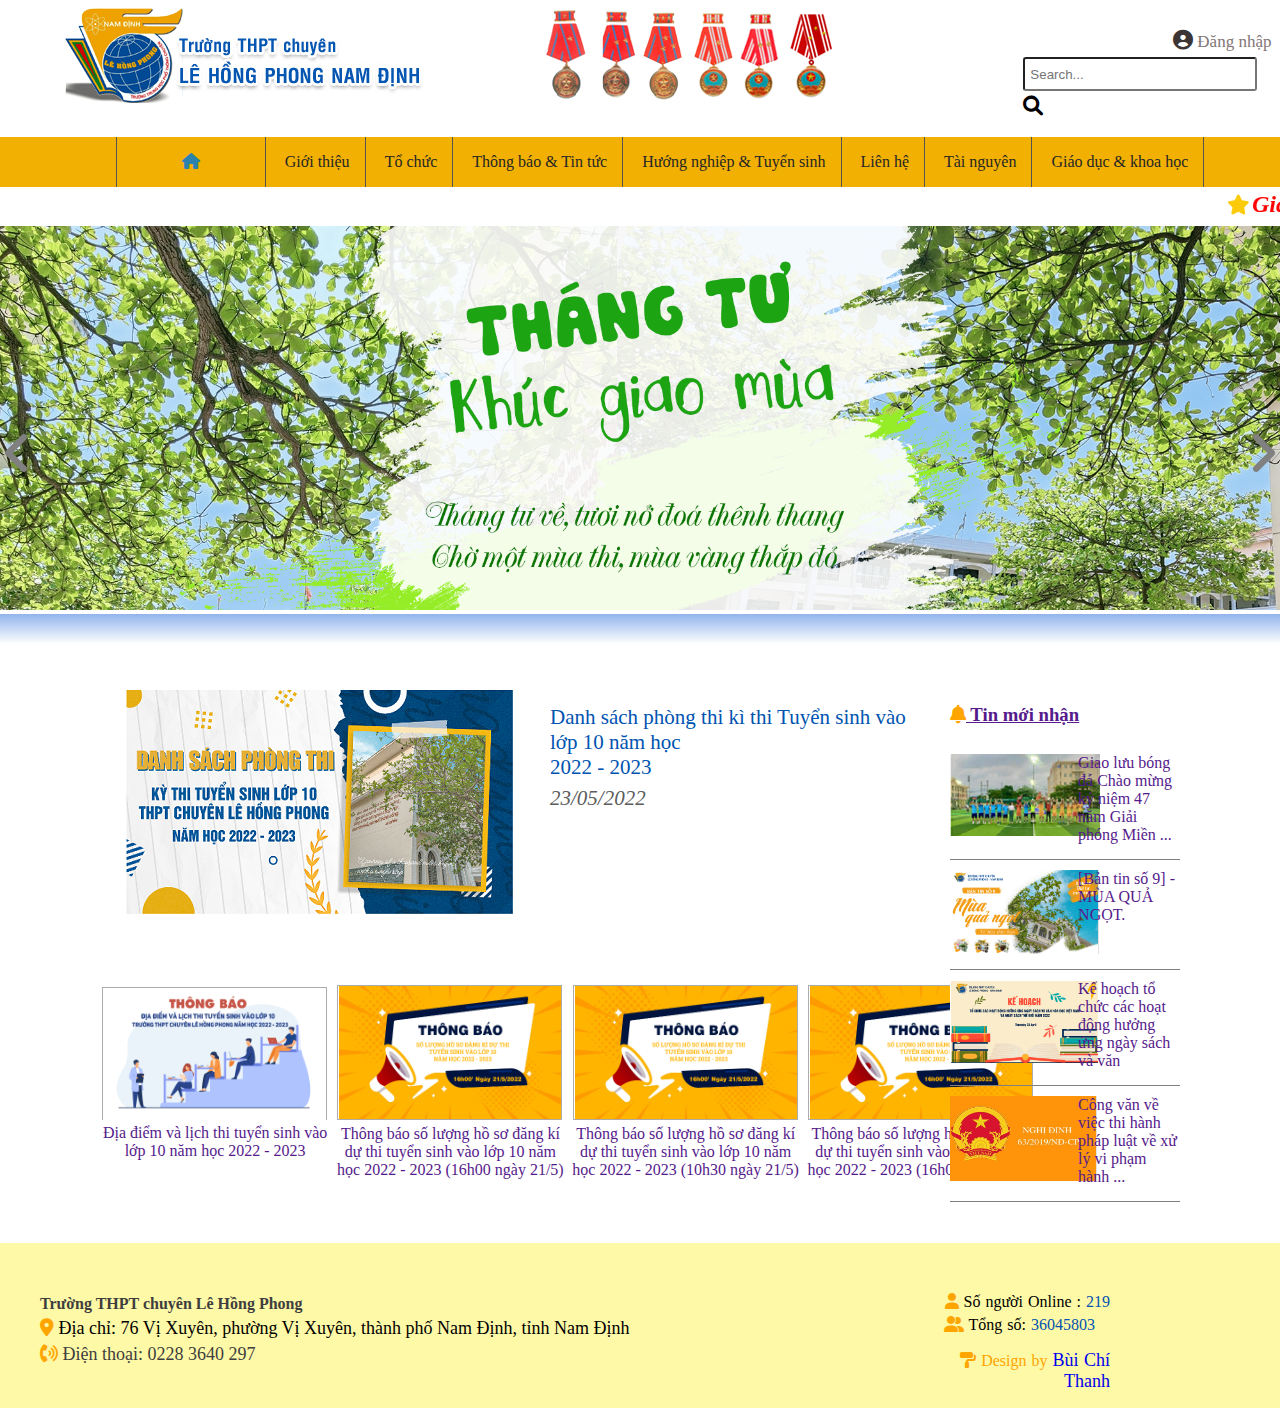
<file: index.html>
<!DOCTYPE html>
<html lang="en">

<head>
    <link rel="icon" href="/img/logooooo.png">
    <meta charset="UTF-8">
    <meta http-equiv="X-UA-Compatible" content="IE=edge">
    <meta name="viewport" content="width=device-width, initial-scale=1.0">
    <title>Website chính thức trường trung học phổ thông Chuyên Lê Hồng Phong </title>
    <link rel="stylesheet" href="style.css">
    <link rel="stylesheet" href="./fontawesome-free-6.1.1-web/fontawesome-free-6.1.1-web/css/all.min.css">
</head>

<body>
    <!-- <audio autoplay>
        <source src="mp4/y2mate.com - Ngọt vc Đen  Cho Tôi Lang Thang_144p.3gp">
    </audio> -->
    <div class="container">
        <header>
            <div class="logo">
                <a href="index.html"> <img src="img/perfomance.jpg" alt="logo-truong"></a>
            </div>
            <div class="award">
                <img src="img/2019_11_16_10_00_16_huan-chuong.png" alt="Huan chuong">
            </div>
            <div class="sign-search">
                <div class="sign">
                    <i class="fa-solid fa-circle-user" id="icon-sign"></i>
                    <a href="login.html" id="text-sgin">Đăng nhập</a>
                </div>
                <div class="search">
                    <input type="text" placeholder="Search..." id="search">
                    <i id="icon-search" class="fa-solid fa-magnifying-glass"></i>
                </div>
            </div>
        </header>

        <nav class="menu">
            <ul>

                <li class="li-home">
                    <a href="index.html">
                        <i id="icon-home" class="  fa-solid fa-house"></i>

                    </a>
                </li>
                <li>
                    <a href="">Giới thiệu</a>
                    <ul class="about">
                        <li>
                            <a href=""> <i id="about1" class="fa-solid fa-circle-play"></i>Truyền thống </a>
                        </li>
                        <li>
                            <a href=""> <i id="about2" class="fa-solid fa-circle-play"></i>Thành tích</a>
                        </li>
                        <li>
                            <a href=""> <i id="about3" class="fa-solid fa-circle-play"></i>Phần thưởng</a>
                        </li>
                    </ul>
                </li>
                <li><a href="#">Tổ chức</a>
                    <ul class="group">
                        <li><a href=""> <i id="about1" class="fa-solid fa-circle-play"></i>Đảng bộ</a>
                        </li>
                        <li><a href=""><i id="about1" class="fa-solid fa-circle-play"></i>Ban giám hiệu</a></li>
                        <li><a href=""><i id="about1" class="fa-solid fa-circle-play"></i>BCH công đoàn</a></li>
                        <li><a href=""><i id="about1" class="fa-solid fa-circle-play"></i>Đoàn TNCS HCM</a></li>
                        <li><a href=""><i id="about1" class="fa-solid fa-circle-play"></i>Hội đồng trường</a></li>

                        <li><a href=""><i id="about1" class="fa-solid fa-circle-play"></i>Tổ chuyên môn</a></li>
                    </ul>
                </li>
                <li><a href="#">Thông báo & Tin tức</a>
                    <ul class="newss">
                        <li><a href=""><i id="about1" class="fa-solid fa-circle-play"></i>Thông tin điều hành</a></li>
                        <li><a href=""><i id="about1" class="fa-solid fa-circle-play"></i>Tin tức nhà trường</a></li>
                        <li><a href=""><i id="about1" class="fa-solid fa-circle-play"></i>Hoạt động học sinh</a></li>
                        <li><a href=""><i id="about1" class="fa-solid fa-circle-play"></i>Hoạt động cha mẹ HS</a></li>
                        <li><a href=""><i id="about1" class="fa-solid fa-circle-play"></i>03 Công khai</a></li>
                        <li><a href=""><i id="about1" class="fa-solid fa-circle-play"></i>Dịch vụ công</a></li>

                    </ul>
                </li>
                <li><a href="#">Hướng nghiệp & Tuyển sinh</a>
                    <ul class="vocational-guidance  ">
                        <li><a href=""><i id="about1" class="fa-solid fa-circle-play"></i>Thông tin tuyển sinh</a></li>
                        <li><a href=""><i id="about1" class="fa-solid fa-circle-play"></i>Giáo dục hướng nghiệp</a></li>
                        <li><a href=""><i id="about1" class="fa-solid fa-circle-play"></i>Thông tin du học</a></li>
                        <li><a href=""><i id="about1" class="fa-solid fa-circle-play"></i>Tuyển sinh vào 10</a></li>


                    </ul>
                </li>
                <li><a href="contact.html">Liên hệ</a>
                    <!-- <ul class="contact">
                        <li><a href=""><i id="about1" class="fa-solid fa-circle-play"></i>Email</a></li> 
                        <li><a href=""><i id="about1" class="fa-solid fa-circle-play"></i>Số điện thoại</a></li>
                        <li><a href="contact.html"><i id="about1" class="fa-solid fa-circle-play"></i>Map</a></li>

                    </ul> -->
                </li>
                <li><a href="#">Tài nguyên </a>
                    <ul class="resources">
                        <li><a href=""><i id="about1" class="fa-solid fa-circle-play"></i>Tư liệu dạy và học</a></li>
                        <li><a href=""><i id="about1" class="fa-solid fa-circle-play"></i>Thư viện video</a></li>
                    </ul>
                </li>
                <li><a href="#">Giáo dục & khoa học</a>
                    <ul class="education">
                        <li><a href=""><i id="about1" class="fa-solid fa-circle-play"></i>Chương trình GDPT 2018</a>
                        </li>
                        <li><a href=""><i id="about1" class="fa-solid fa-circle-play"></i>Văn hóa xã hội</a></li>
                    </ul>
                </li>

            </ul>
        </nav>
        <div class="slogun">
            <marquee>
                <h2><i id="star" class="fa-solid fa-star"></i>Giá trị cốt lõi: trí tuệ, nhân văn, trách nhiệm, tự tôn,
                    sáng tạo</h2>
            </marquee>
        </div>


        <div class="banner">
            <img id="banner" src="/img/banner0.jpg" alt="">
            <!-- <button  onclick="next()">next</button> -->
            <p id="next" onclick="Next()"><i class="fa-solid fa-angle-right"></i></p>
            <p id="previous" onclick="Previous()"><i class="fa-solid fa-angle-left"></i></p>


        </div>
        <div class="backgourd">

        </div>




        <div class="big-infomation">
            <div class="articel">
                <div class="articel-child">
                    <img src="/img/thivao10.png" alt="Danh sách thi">
                    <div class="link">
                        <a href="#">Danh sách phòng thi kì thi Tuyển sinh vào lớp 10 năm học<br> 2022 - 2023</a>
                        <p>23/05/2022</p>
                    </div>
                </div>

                <div class="articel-annouce">
                    <div class="annouce-1">
                        <img src="img/annouceee1.png" alt="Địa điểm và lịch thi">
                        <a href="">Địa điểm và lịch thi tuyển sinh vào lớp 10 năm học 2022 - 2023</a>
                    </div>
                    <div class="annouce-1">
                        <img src="img/loaloaloa.png" alt="Hồ sơ đăng ký">
                        <a href="">Thông báo số lượng hồ sơ đăng kí dự thi tuyển sinh vào lớp 10 năm học 2022 - 2023
                            (16h00 ngày 21/5)</a>
                    </div>
                    <div class="annouce-1">
                        <img src="img/loaloaloa.png" alt="Hồ sơ đăng ký">
                        <a href="">Thông báo số lượng hồ sơ đăng kí dự thi tuyển sinh vào lớp 10 năm học 2022 - 2023
                            (10h30 ngày 21/5)</a>
                    </div>
                    <div class="annouce-1">
                        <img src="img/loaloaloa.png" alt="Hồ sơ đăng ký">
                        <a href="">Thông báo số lượng hồ sơ đăng kí dự thi tuyển sinh vào lớp 10 năm học 2022 - 2023
                            (16h00 ngày 21/5)</a>
                    </div>
                </div>
            </div>



            <div class="aside">
                <h3>
                    <a href=""> <i id="bell" class="fa-solid fa-bell"></i> Tin mới nhận</a>

                </h3>
                <div class="new">
                    <img src="/img/da banh.png" alt="Giao lưu bóng đá">
                    <a href="">Giao lưu bóng đá Chào mừng kỷ niệm 47 năm Giải phóng Miền ...</a>
                </div>
                <div class="new">
                    <img src="/img/muaquangot.png" alt="New">
                    <a href="">[Bản tin số 9] - MÙA QUẢ NGỌT.</a>
                </div>
                <div class="new">
                    <img src="/img/plan.png" alt="Kế hoạch">
                    <a href="">Kế hoạch tổ chức các hoạt động hưởng ứng ngày sách và văn </a>
                </div>
                <div class="new">
                    <img src="/img/congvan.png" alt="New">
                    <a href="">Công văn về việc thi hành pháp luật về xử lý vi phạm hành ...</a>
                </div>
                <!-- <div class="new">
                    <img src="/img/congvan434.png" alt="">
                    <a href="">Công văn 435 về việc rà soát, đăng ký nhu cầu dự thi nâng ...</a>
                </div>
                <div class="new">
                    <img src="/img/foolball.png" alt="">
                    <a href="">Giao lưu bóng đá Chào mừng kỷ niệm 47 năm Giải phóng Miền ...</a>
                </div> -->
            </div>

        </div>

        <footer>
            <div class="footer-left">
                <h4>Trường THPT chuyên Lê Hồng Phong</h4>
                <div class=".adress-footer">
                    <i id="address" class="fa-solid fa-location-dot"></i>
                    Địa chỉ: 76 Vị Xuyên, phường Vị Xuyên, thành phố Nam Định, tỉnh Nam Định
                </div>
                <div class="phone_number-footer">
                    <i id="phone" class=" fa-solid fa-phone-volume"></i>
                    Điện thoại: 0228 3640 297
                </div>
            </div>

            <div class="footer-right">
                <div class="active_person">
                    <i id="user" class="fa-solid fa-user"></i>
                    Số người Online : <span>219</span>
                </div>
                <div class="sum_person">
                    <i id="users" class="fa-solid fa-user-group"></i>
                    Tổng số: <span>36045803</span>
                </div>
                <div class="creat">
                    <p> <i class="fa-solid fa-paint-roller"></i> Design by <a id="author" target="_blank"
                            href="https://www.facebook.com/homnaytoibuonf/">Bùi Chí Thanh</a></p>

                </div>
            </div>
        </footer>







    </div>
    <!--END CONTAINER-->

    <!-- <script async defer crossorigin="anonymous" src="https://connect.facebook.net/vi_VN/sdk.js#xfbml=1&version=v14.0&appId=1188820395211191&autoLogAppEvents=1" nonce="S2K4YAFk"></script>
    <div class="fb-like" data-href="https://asm-thiet-ke-web.vercel.app/" data-width="" data-layout="button" data-action="like" data-size="small" data-share="true"></div> -->

    <script src="https://uhchat.net/code.php?f=1d9580"></script>
    <script>
        img = [];
        for (let i = 0; i < 6; i++) {
            img[i] = new Image();
            img[i].src = '/img/banner'+i+'.jpg'

        }
        var index = 0
        function auto() {
            index++;
            if (index == img.length)
                index = 0;
            var anh = document.getElementById('banner')
            anh.src = img[index].src;
            t = setTimeout('auto()', 3000)

        } function stop() {
            clearTimeout(t)
        } 
        function Previous() {
            index--;
            if (index < 0)  
                index = img.length
            var anh = document.getElementById('banner')
            anh.src = img[index].src 

        }
        function Next() {
            index++;
            if (index >= img.length)
                index = 0
            var anh = document.getElementById('banner')
            anh.src = img[index].src

        }
        window.onload(auto())
         //
         //



    </script>
</body>

</html>
</file>
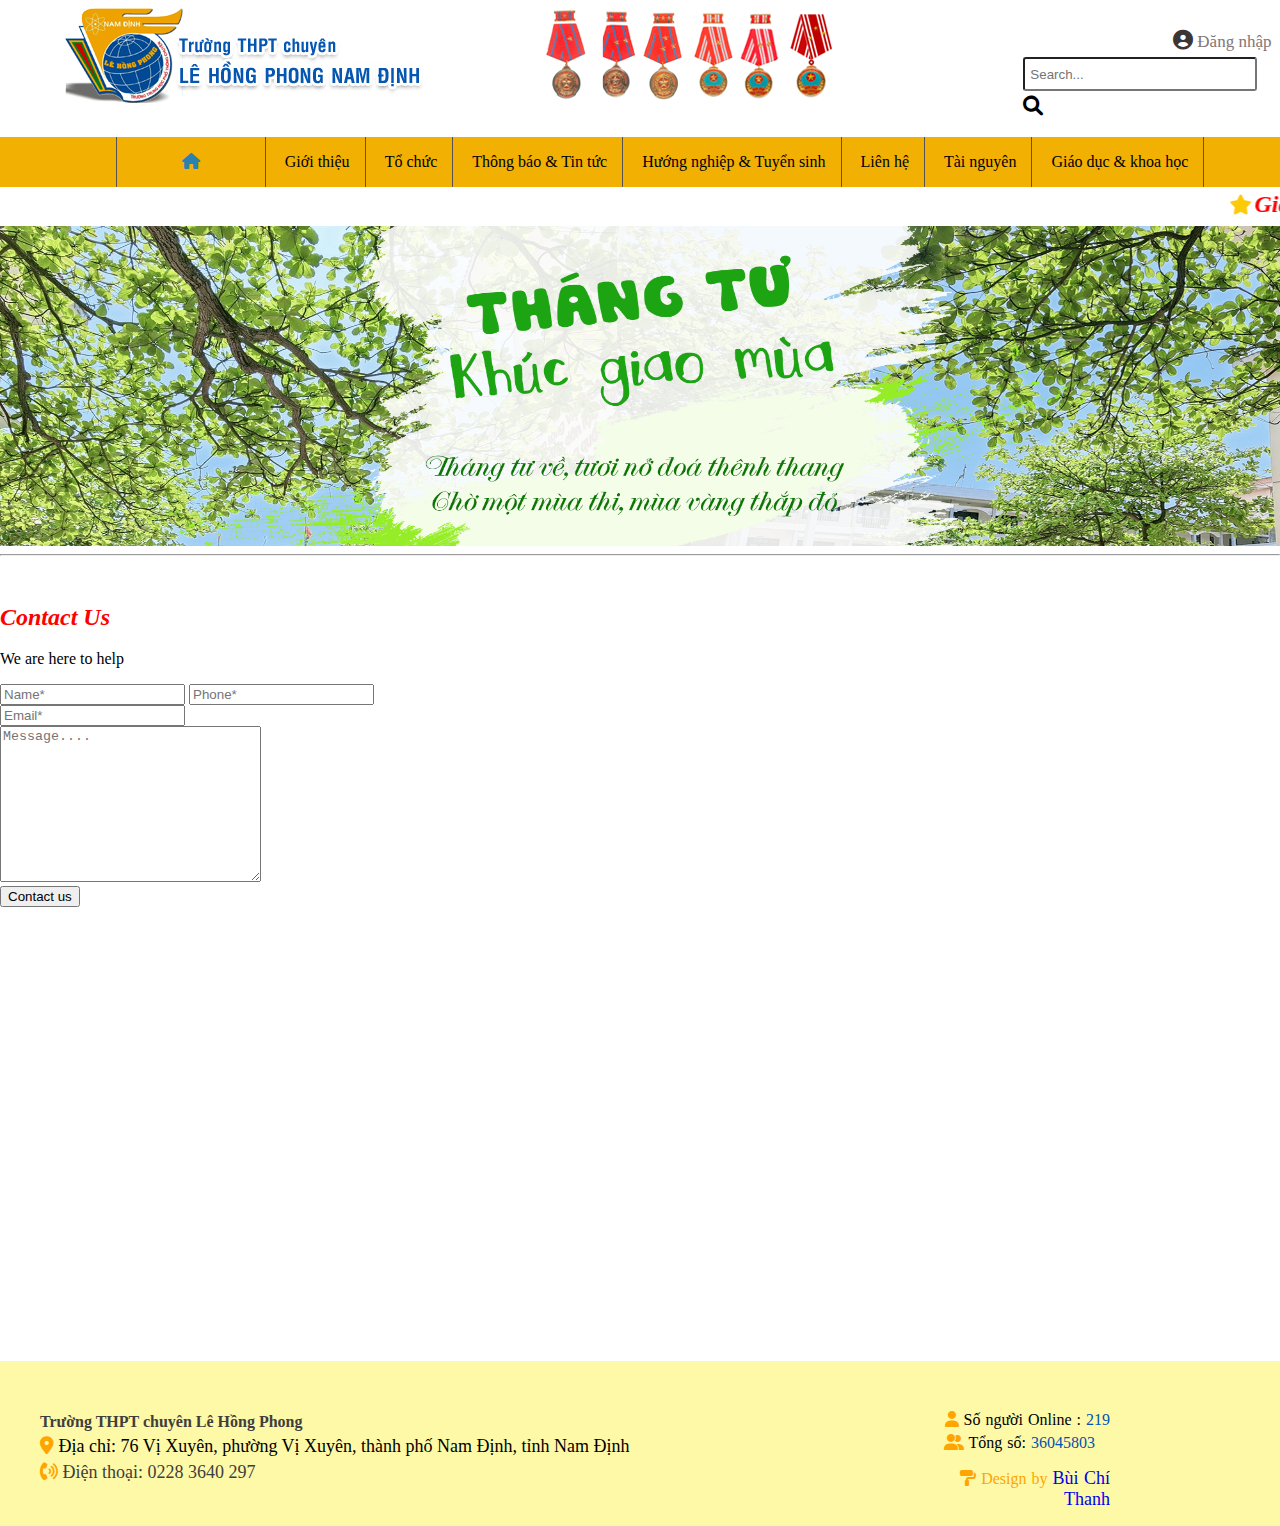
<file: contact.html>
<!DOCTYPE html>
<html lang="en">

<head>
    <link rel="icon" type="image/x-icon" href="/img/logooooo.png">
    <meta charset="UTF-8">
    <meta http-equiv="X-UA-Compatible" content="IE=edge">
    <meta name="viewport" content="width=device-width, initial-scale=1.0">
    <title>Website chính thức trường trung học phổ thông Chuyên Lê Hồng Phong </title>
    <link rel="stylesheet" href="map.css">
    <link rel="stylesheet" href="./fontawesome-free-6.1.1-web/fontawesome-free-6.1.1-web/css/all.min.css">
</head>

<body>
    
    <div class="container">
        <header>
            <div class="logo">
                <a href="index.html"> <img src="img/perfomance.jpg" alt="logo-truong"></a>
            </div>
            <div class="award">
                <img src="img/2019_11_16_10_00_16_huan-chuong.png" alt="Huan chuong">
            </div>
            <div class="sign-search">
                <div class="sign">
                    <i class="fa-solid fa-circle-user" id="icon-sign"></i>
                    <a href="login.html" id="text-sgin">Đăng nhập</a>
                </div>
                <div class="search">
                    <input type="text" placeholder="Search..." id="search">
                    <i id="icon-search" class="fa-solid fa-magnifying-glass"></i>
                </div>
            </div>
        </header>

        <nav class="menu">
            <ul>
                <li class="li-home">
                    <a href="index.html"><i id="icon-home" class="fa-solid fa-house"></i></a>
                </li>
                <li>
                    <a href="">Giới thiệu</a>
                    <ul class="about">
                        <li>
                            <a href=""> <i id="about1" class="fa-solid fa-circle-play"></i>Truyền thống </a>
                        </li>
                        <li>
                            <a href=""> <i id="about2" class="fa-solid fa-circle-play"></i>Thành tích</a>
                        </li>
                        <li>
                            <a href=""> <i id="about3" class="fa-solid fa-circle-play"></i>Phần thưởng</a>
                        </li>
                    </ul>
                </li>
                <li><a href="#">Tổ chức</a>
                    <ul class="group">
                        <li><a href=""> <i id="about1" class="fa-solid fa-circle-play"></i>Đảng bộ</a>
                        </li>
                        <li><a href=""><i id="about1" class="fa-solid fa-circle-play"></i>Ban giám hiệu</a></li>
                        <li><a href=""><i id="about1" class="fa-solid fa-circle-play"></i>BCH công đoàn</a></li>
                        <li><a href=""><i id="about1" class="fa-solid fa-circle-play"></i>Đoàn TNCS HCM</a></li>
                        <li><a href=""><i id="about1" class="fa-solid fa-circle-play"></i>Hội đồng trường</a></li>

                        <li><a href=""><i id="about1" class="fa-solid fa-circle-play"></i>Tổ chuyên môn</a></li>
                    </ul>
                </li>
                <li><a href="#">Thông báo & Tin tức</a>
                    <ul class="newss">
                        <li><a href=""><i id="about1" class="fa-solid fa-circle-play"></i>Thông tin điều hành</a></li>
                        <li><a href=""><i id="about1" class="fa-solid fa-circle-play"></i>Tin tức nhà trường</a></li>
                        <li><a href=""><i id="about1" class="fa-solid fa-circle-play"></i>Hoạt động học sinh</a></li>
                        <li><a href=""><i id="about1" class="fa-solid fa-circle-play"></i>Hoạt động cha mẹ HS</a></li>
                        <li><a href=""><i id="about1" class="fa-solid fa-circle-play"></i>03 Công khai</a></li>
                        <li><a href=""><i id="about1" class="fa-solid fa-circle-play"></i>Dịch vụ công</a></li>

                    </ul>
                </li>
                <li><a href="#">Hướng nghiệp & Tuyển sinh</a>
                    <ul class="vocational-guidance  ">
                        <li><a href=""><i id="about1" class="fa-solid fa-circle-play"></i>Thông tin tuyển sinh</a></li>
                        <li><a href=""><i id="about1" class="fa-solid fa-circle-play"></i>Giáo dục hướng nghiệp</a></li>
                        <li><a href=""><i id="about1" class="fa-solid fa-circle-play"></i>Thông tin du học</a></li>
                        <li><a href=""><i id="about1" class="fa-solid fa-circle-play"></i>Tuyển sinh vào 10</a></li>


                    </ul>
                </li>
                <li><a href="#">Liên hệ</a>
                    <!-- <ul class="contact">
                        <li><a href=""><i id="about1" class="fa-solid fa-circle-play"></i>Email</a></li>
                        <li><a href=""><i id="about1" class="fa-solid fa-circle-play"></i>Số điện thoại</a></li>
                        <li><a href=""><i id="about1" class="fa-solid fa-circle-play"></i>Map</a></li>

                    </ul> -->
                </li>
                <li><a href="#">Tài nguyên </a>
                    <ul class="resources">
                        <li><a href=""><i id="about1" class="fa-solid fa-circle-play"></i>Tư liệu dạy và học</a></li>
                        <li><a href=""><i id="about1" class="fa-solid fa-circle-play"></i>Thư viện video</a></li>
                    </ul>
                </li>
                <li><a href="#">Giáo dục & khoa học</a>
                    <ul class="education">
                        <li><a href=""><i id="about1" class="fa-solid fa-circle-play"></i>Chương trình GDPT 2018</a>
                        </li>
                        <li><a href=""><i id="about1" class="fa-solid fa-circle-play"></i>Văn hóa xã hội</a></li>
                    </ul>
                </li>

            </ul>
        </nav>
        <div class="slogun">
            <marquee>
                <h2><i id="star" class="fa-solid fa-star"></i>Giá trị cốt lõi: trí tuệ, nhân văn, trách nhiệm, tự tôn,
                    sáng tạo
                </h2>
                <h2>
                    SỨ MỆNH: Phát hiện, bồi dưỡng học sinh giỏi, góp phần đào tạo hiền tài
                </h2>

            </marquee>
        </div>


        <div class="banner">

        </div>

        <hr>

    </div>
    <div class="contact">

        <div class="contacus">
            <h2 class="ct">Contact Us</h2>
            <P>We are here to help</P>
            <form>
                <div class="name_phone">

                    <input placeholder="Name*" required type="text">


                    <input placeholder="Phone*" required type="text">
                </div>


                <input placeholder="Email*" class="Email" required type="email">
                <br>


                <textarea placeholder="Message...." name="" id="" cols="30" rows="10"></textarea>
                <div class="button">

                    <button type="submit">Contact us</button>
                </div>

            </form>
            <script src="https://www.google.com/recaptcha/api.js?onload=onloadCallback&render=explicit"
    async defer>
</script>
        </div>
        <div class="map">
            <iframe src="https://www.google.com/maps/embed?pb=!1m18!1m12!1m3!1d3738.7280055275874!2d106.18344383139261!3d20.4352712790428!2m3!1f0!2f0!3f0!3m2!1i1024!2i768!4f13.1!3m3!1m2!1s0x3135e7391bf25163%3A0x4c65ff0561a8b328!2zVHLGsOG7nW5nIFRIUFQgY2h1ecOqbiBMw6ogSOG7k25nIFBob25n!5e0!3m2!1svi!2s!4v1655024997668!5m2!1svi!2s"  width="700" height="450" style="border:0;" allowfullscreen="" loading="lazy" referrerpolicy="no-referrer-when-downgrade"></iframe>
        </div>
    </div>

    <footer>
        <div class="footer-left">
            <h4>Trường THPT chuyên Lê Hồng Phong</h4>
            <div class=".adress-footer">
                <i id="address" class="fa-solid fa-location-dot"></i>
                Địa chỉ: 76 Vị Xuyên, phường Vị Xuyên, thành phố Nam Định, tỉnh Nam Định
            </div>
            <div class="phone_number-footer">
                <i id="phone" class=" fa-solid fa-phone-volume"></i>
                Điện thoại: 0228 3640 297
            </div>
        </div>

        <div class="footer-right">
            <div class="active_person">
                <i id="user" class="fa-solid fa-user"></i>
                Số người Online : <span>219</span>
            </div>
            <div class="sum_person">
                <i id="users" class="fa-solid fa-user-group"></i>
                Tổng số: <span>36045803</span>
            </div>
            <div class="creat">
                <p> <i class="fa-solid fa-paint-roller"></i> Design by <a id="author" target="_blank"
                        href="https://www.facebook.com/homnaytoibuonf/">Bùi Chí Thanh</a></p>

            </div>
        </div>
    </footer>







    </div>
    


    <!--END CONTAINER-->

    <!-- <script async defer crossorigin="anonymous" src="https://connect.facebook.net/vi_VN/sdk.js#xfbml=1&version=v14.0&appId=1188820395211191&autoLogAppEvents=1" nonce="S2K4YAFk"></script>
    <div class="fb-like" data-href="https://asm-thiet-ke-web.vercel.app/" data-width="" data-layout="button" data-action="like" data-size="small" data-share="true"></div> -->

    <script src="https://uhchat.net/code.php?f=1d9580"></script>
</body>

</html>
</file>
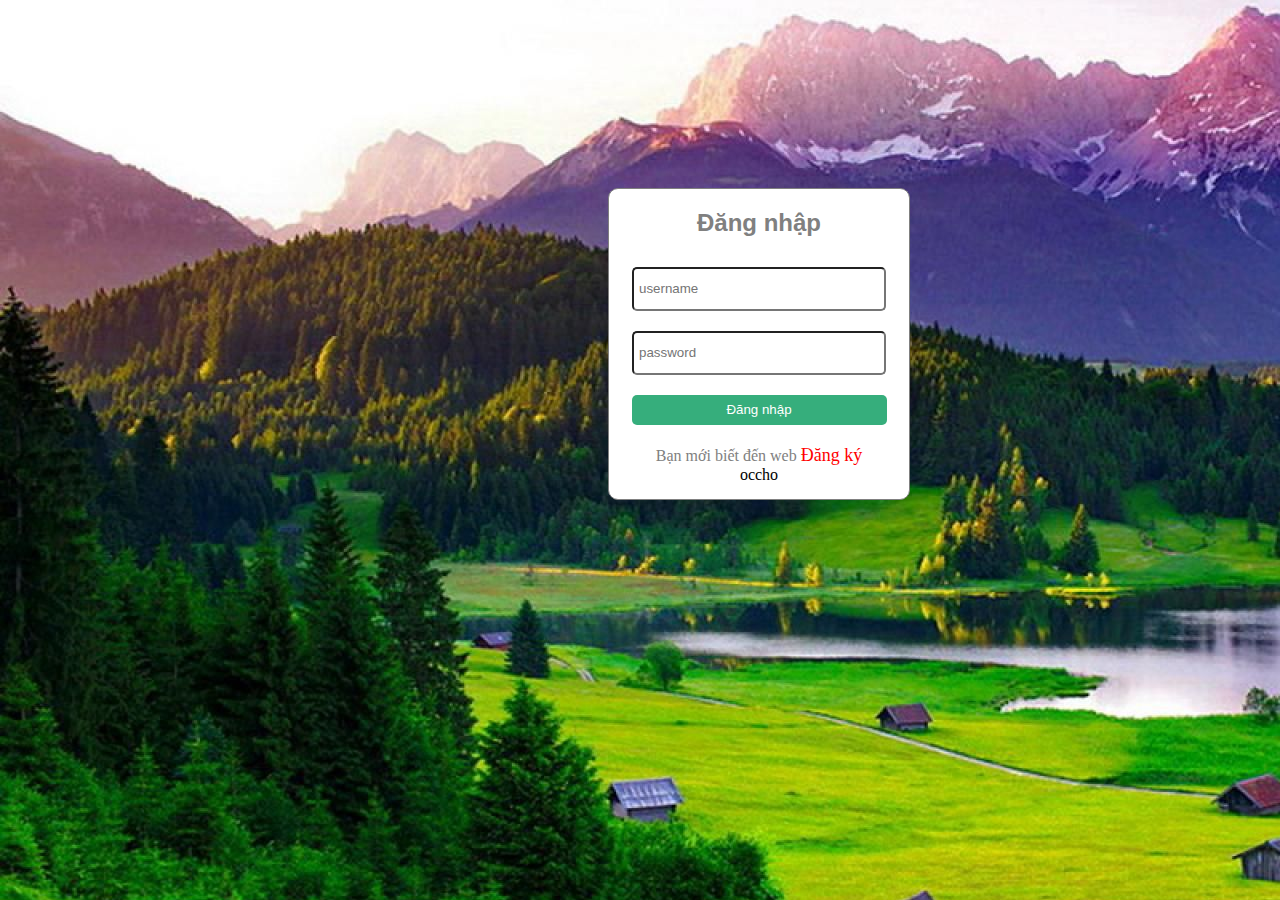
<file: login.html>
<!DOCTYPE html>
<html lang="en">
<head>
    <meta charset="UTF-8">
    <meta http-equiv="X-UA-Compatible" content="IE=edge">
    <meta name="viewport" content="width=device-width, initial-scale=1.0">
    <title>Login</title>
    <link rel="stylesheet" href="login.css">
</head>
<body>
    
<div class="login">

    <h2>Đăng nhập</h2>
        <input id="log_in" placeholder="username" type="text">
        <input placeholder="password" type="password">    
    <button>
        Đăng nhập
    </button>
    <div class="icon"></div>
    <div class="knew">
        Bạn mới biết đến web  <a href="register.html">  Đăng ký </a>
    </div>

    occho
</div>    
</body>
</html>
</file>
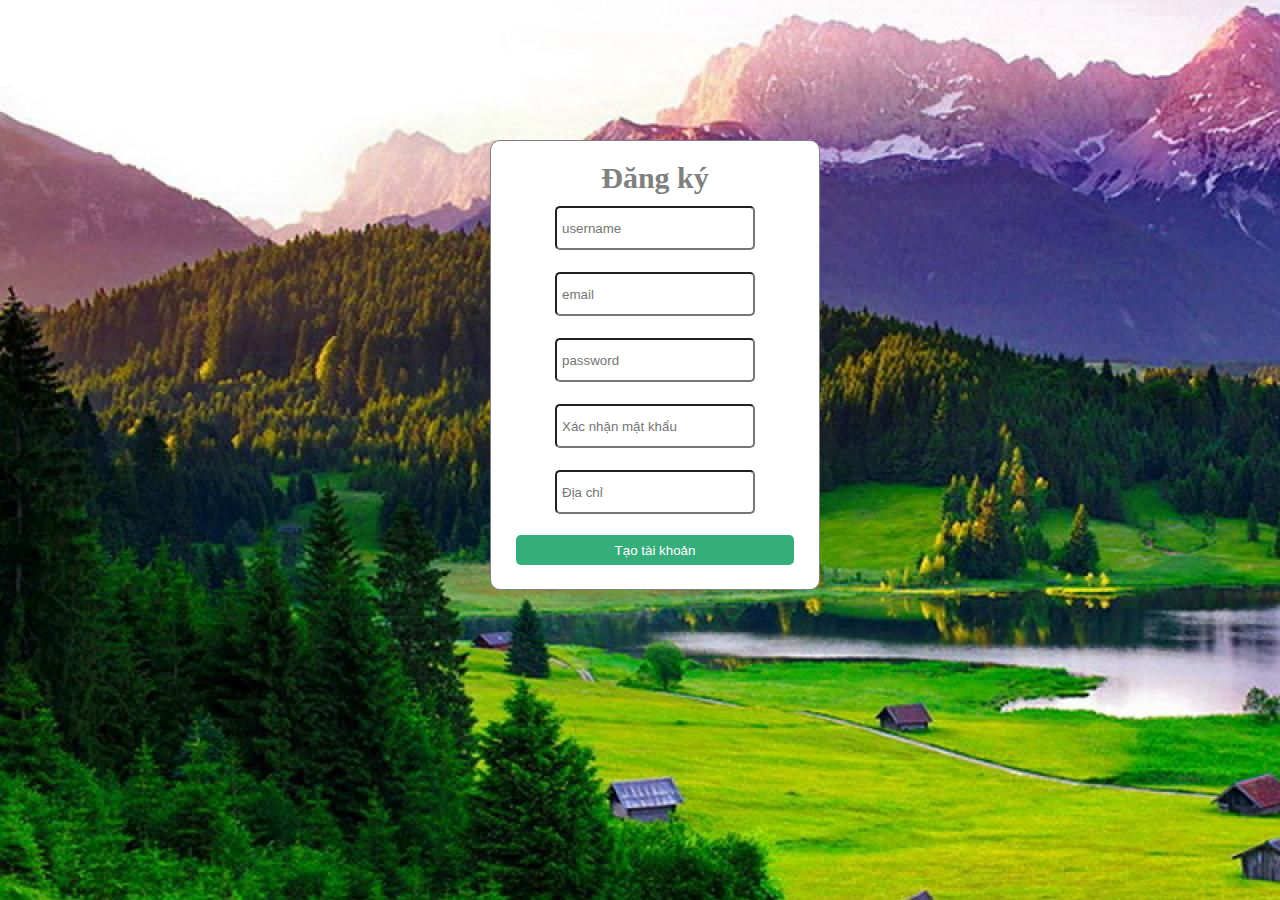
<file: register.html>
<!DOCTYPE html>
<html lang="en">

<head>
    <meta charset="UTF-8">
    <meta http-equiv="X-UA-Compatible" content="IE=edge">
    <meta name="viewport" content="width=device-width, initial-scale=1.0">
    <title>Login</title>
    <link rel="stylesheet" href="register.css">
</head>

<body>

    <div class="login">
        <h2>Đăng ký</h2>
        <div class="box">
            <input placeholder="username" id="log_in" type="text">
        </div>
        <div class="box">
            <input placeholder="email" id="log_in" type="email">
        </div>
        <div class="box">
            <input placeholder="password" type="password">
        </div>
        <div class="box">
            <input placeholder="Xác nhận mật khẩu" type="password">
        </div>
        <div class="box">
            <input placeholder="Địa chỉ" type="text">
        </div>
        <button>
           Tạo tài khoản
        </button>
       
    </div>
</body>

</html>
</file>
<file: style.css>
body {
    padding: 0;
    margin: 0;
}

.container {

    margin: 0 auto;
    height: 1300px;

}

header {
    padding-top: 5px;
    display: grid;
    grid-template-columns: 1fr 1fr 1fr;
}

.logo {

    text-align: right;
}

.award {
    text-align: center;
    margin-left: 100px;
}

.header .logo {
    display: inline-block;
    text-align: center;
}

.sign-search {
    padding-top: 25px;
    padding-left: 170px;
}

.sign {
    padding-left: 150px;
    padding-bottom: 5px;
}

#text-sgin {
    color: #827676;
    text-decoration: none;
    font-size: 17px;
}

#icon-home {
    padding-right: 50px;
    color: #2b82ac;
    /* border-left:1px solid gray ; */
}

#icon-sign {
    color: #3c3535;
    font-size: 20px;
}

#search {
    padding: 5px;
    width: 220px;
    height: 20px;
    border-radius: 3px;
}

#icon-search {
    font-size: 20px;
    line-height: 30px;
}

nav {
    text-align: center;
    line-height: 50px;

    height: 50px;
    background-color: #f2b002;
}

.menu ul li{
    z-index: 1;
}



nav a {

    padding: 0 15px;
   /* font-weight: bold; */
    color: #262626;
    text-decoration: none;
    font-family: 'Times New Roman', Times, serif;
}


#about li a{
  
    width: 30px;
}

nav ul li {

    display: inline-block;
}
.li-home{
    border-left: 0.5px solid rgb(87, 82, 82);
}
    

nav>ul>li {
    border-right: 0.5px solid rgb(87, 82, 82);
}

h2 {
    height: 25px;
    line-height: 25px;
    font-family: 'Times New Roman', Times, serif;

    font-style: italic;
    color: red;
    padding-top: 5px;
    margin-block-start: 0;
    /* margin-block-end: 0; */
}

/* about *******/
.menu ul li {
    position: relative;
}
.menu ul li>.about {
    display: none;
    position: absolute;
}
.menu ul li:hover .about {
    display: block;
    background-color: white;

}


.menu ul li a:hover {
   
    color: #2b82ac;
}
.menu>ul>li>ul {
    padding-inline-start: 0px;
    
}

.about a {

    
    display: block;
    width: 110px;
    border: 1px solid grey;
    /* right: 10px; */
    text-align: left;

   
}
#about1 {
    padding-right: 7px;
    color: orange;
}

#about2 {
    padding-right: 12px;
    color: orange;

}

#about3 {
    padding-right: 7px;
    color: orange;

}
/* about********** */
.menu>ul>li>.group{
    position: absolute;
    display: none;
}
.menu>ul>li:hover>.group{
    display: block;
    background-color: white;
}
.group a{
    display: block;
    width: 150px;
    border: 1px solid grey;
    text-align: left;


} 

.menu>ul>li>.newss{
    position: absolute;
    display: none;
}
.menu>ul>li:hover>.newss{
    background-color: white;
    display: block;
}
.newss a{
    display: block;
    width: 170px;
    border: 1px solid grey;
    text-align: left;
}

.menu>ul>li>.vocational-guidance {
    position: absolute;
    display: none;
}
.menu>ul>li:hover>.vocational-guidance {
    background-color: white;
    display: block;
}
.vocational-guidance  a{
    display: block;
    width: 200px;
    border-bottom: 1px solid grey;
    text-align: left;

}


.menu>ul>li>.resources{
    position: absolute;
    display: none;
}
.menu>ul>li:hover>.resources{
    background-color: white;
    display: block;
}
.resources a{
    display: block;
    width: 150px;
    border: 1px solid grey;
    text-align: left;

}
.menu>ul>li>.education{
    position: absolute;
    display: none;
}
.menu>ul>li:hover>.education{
    background-color: white;
    display: block;
}
.education a{
    display: block;
    width: 220px;
    border: 1px solid grey;
    text-align: left;

}


.li-home {
    padding-left: 50px;
}

marquee {
    height: 35px;
}

#star {
    font-size: 20px;
    padding-right: 2px;
    color: #FBCB0A;
}

.banner{
    position: relative;
}

#banner{
    width: 100%;
    
}
#next{
    cursor: pointer;
    position: absolute;
    right: 5px;
    top: 150px;
    color: gray;
    font-size: 50px;
}#next:hover{
    color: white;
}
#previous{
    cursor: pointer;

    position: absolute;
    left: 5px;
    top: 150px;
    color: gray;
    font-size: 50px;
}
#previous:hover{
    color: white;
}
.backgourd{
    width: 100%;
    height: 30px;
    /* background-color: #0053b1; */
    background-image: linear-gradient(#92B4EC, white);
}


.big-infomation {

    position: relative;
    padding: 41px 100px;
    display: grid;
    grid-column-gap: 40px;
    grid-template-columns: 75% 1fr;
}

.articel {

    position: relative;
    /* height: 1000px; */
}

.articel-child {
    display: grid;
    grid-template-columns: 65% 35%;
    position: relative;
}

.articel-child a {
    position: absolute;

    top: 20px;
    left: 450px;

    font-size: 21px;
    color: #0053b1;
    text-decoration: none;
}

.articel-child p {
    position: absolute;
    top: 80px;
    left: 450px;
    color: #5c5c5c;

    font-size: 21px;
    font-style: italic;
}

.articel-child img {
    position: absolute;
    left: 20px;
}

.articel-annouce {

    text-align: center;
    display: grid;
    grid-template-columns: 25% 25% 25% 25%;
    grid-column-gap: 5px;
    position: absolute;
    top: 300px;


}

.articel-annouce a {
    text-decoration: none;
}


.aside {
    position: relative;
    /* height: 600px; */

}

aside img {
    position: absolute;
    left: 600px;
}

.new {

    display: grid;
    grid-template-columns: 47% 1fr;
    grid-column-gap: 20px ;
    padding-bottom: 15px;
    padding-top: 10px;
    border-bottom: 1px solid gray;

}

.new a {
    text-decoration: none;
}


#bell {
    color: orange;
}

footer {
    display: grid;
    grid-template-columns: 70% 30%;
    padding-top: 50px;
    text-align: center;
    background-color: #FEF9A7;
    

}

.footer-left {
    font-size: large;
    text-align: left;
    padding-left: 40px;
}

.footer-left h4 {
    color: #3e3e3e;
    font-size: 16px;
    font-weight: bold;
    margin: 0 0 5px 0;
    display: inline-block;

}

.adress-footer {
    color: #3e3e3e;
    font-size: 14px;
    /* padding-bottom: 5px; */

}

#address {
    color: orange;
}

.phone_number-footer {
    color: #3e3e3e;
    font-size: large;
}

#phone {
    padding: 5px 0;
    color: orange;

}

.footer-right {
    word-spacing: 1px;
    text-align: right;
    padding-right: 170px;
}

.active_person {
    padding-bottom: 5px;
    /* padding-right: 5px; */

} 
h3{
    color: #0053b1;
    text-decoration: underline;
}

.sum_person {
        padding-right: 15px;

}

#user {
    color: orange;
    
}

#users {
   

    color: orange;
}

span {
    color: #0053b1;
}

.creat {
    color: orange;
    padding-left: 30px
}

#author {
    
    text-decoration: none;
    font-size: large;
}
.fb-like{
    padding-top: 30px;
    padding-left: 1300px;
}
</file>
<file: map.css>
body {
    padding: 0;
    margin: 0;
}

.container {

    margin: 0 auto;
    height: 600px;

}

header {
    padding-top: 5px;
    display: grid;
    grid-template-columns: 1fr 1fr 1fr;
}

.logo {

    text-align: right;
}

.award {
    text-align: center;
    margin-left: 100px;
}

.header .logo {
    display: inline-block;
    text-align: center;
}

.sign-search {
    padding-top: 25px;
    padding-left: 170px;
}

.sign {
    padding-left: 150px;
    padding-bottom: 5px;
}

#text-sgin {
    color: #827676;
    text-decoration: none;
    font-size: 17px;
}

#icon-home {
    padding-right: 50px;
    color: #2b82ac;
    /* border-left:1px solid gray ; */
}

#icon-sign {
    color: #3c3535;
    font-size: 20px;
}

#search {
    padding: 5px;
    width: 220px;
    height: 20px;
    border-radius: 3px;
}

#icon-search {
    font-size: 20px;
    line-height: 30px;
}

nav {
    text-align: center;
    line-height: 50px;

    height: 50px;
    background-color: #f2b002;
}



nav a {

    padding: 0 15px;

    color: black;
    text-decoration: none;
    font-family: 'Times New Roman', Times, serif;
}


#about li a{
  
    width: 30px;
}

nav ul li {

    display: inline-block;
}
.li-home{
    border-left: 0.5px solid rgb(87, 82, 82);
}
    

nav>ul>li {
    border-right: 0.5px solid rgb(87, 82, 82);
}

h2 {
    height: 25px;
    line-height: 25px;
    font-family: 'Times New Roman', Times, serif;

    font-style: italic;
    color: red;
    padding-top: 5px;
    margin-block-start: 0;
    /* margin-block-end: 0; */
}

/* about *******/
.menu ul li {
    position: relative;
}
.menu ul li>.about {
    display: none;
    position: absolute;
}
.menu ul li:hover .about {
    display: block;
    background-color: white;

}


.menu ul li a:hover {
   
    color: #2b82ac;
}
.menu>ul>li>ul {
    padding-inline-start: 0px;
    
}

.about a {

    
    display: block;
    width: 110px;
    border: 1px solid grey;
    /* right: 10px; */
    text-align: left;

   
}
#about1 {
    padding-right: 7px;
    color: orange;
}

#about2 {
    padding-right: 12px;
    color: orange;

}

#about3 {
    padding-right: 7px;
    color: orange;

}
/* about********** */
.menu>ul>li>.group{
    position: absolute;
    display: none;
}
.menu>ul>li:hover>.group{
    display: block;
    background-color: white;
}
.group a{
    display: block;
    width: 150px;
    border: 1px solid grey;
    text-align: left;


} 

.menu>ul>li>.newss{
    position: absolute;
    display: none;
}
.menu>ul>li:hover>.newss{
    background-color: white;
    display: block;
}
.newss a{
    display: block;
    width: 170px;
    border: 1px solid grey;
    text-align: left;
}

.menu>ul>li>.vocational-guidance {
    position: absolute;
    display: none;
}
.menu>ul>li:hover>.vocational-guidance {
    background-color: white;
    display: block;
}
.vocational-guidance  a{
    display: block;
    width: 200px;
    border-bottom: 1px solid grey;
    text-align: left;

}
.menu>ul>li>.contact{
    position: absolute;
    display: none;
}
.menu>ul>li:hover>.contact{
    background-color: white;
    display: block;
}
.contact a{
    display: block;
    width: 120px;
    border: 1px solid grey;
    text-align: left;
    
}

.menu>ul>li>.resources{
    position: absolute;
    display: none;
}
.menu>ul>li:hover>.resources{
    background-color: white;
    display: block;
}
.resources a{
    display: block;
    width: 150px;
    border: 1px solid grey;
    text-align: left;

}
.menu>ul>li>.education{
    position: absolute;
    display: none;
}
.menu>ul>li:hover>.education{
    background-color: white;
    display: block;
}
.education a{
    display: block;
    width: 220px;
    border: 1px solid grey;
    text-align: left;

}


.li-home {
    padding-left: 50px;
}

marquee {
    height: 35px;
}

#star {
    font-size: 20px;
    padding-right: 2px;
    color: #FBCB0A;
}


.banner {
    background-image: url(img/banner1.jpg);
    height: 0px;
    background-size: 100% 100%;
    padding-bottom: 25%;

}

.big-infomation {

    position: relative;
    padding: 50px 100px;
    display: grid;
    grid-template-columns: 75% 1fr;
}

.articel {

    position: relative;
    /* height: 1000px; */
}

.articel-child {
    display: grid;
    grid-template-columns: 65% 35%;
    position: relative;
}

.articel-child a {
    position: absolute;

    top: 20px;
    left: 450px;

    font-size: 21px;
    color: #0053b1;
    text-decoration: none;
}

.articel-child p {
    position: absolute;
    top: 80px;
    left: 450px;
    color: #5c5c5c;

    font-size: 21px;
    font-style: italic;
}

.articel-child img {
    position: absolute;
    left: 20px;
}

.articel-annouce {

    text-align: center;
    display: grid;
    grid-template-columns: 25% 25% 25% 25%;
    position: absolute;
    top: 300px;


}

.articel-annouce a {
    text-decoration: none;
}


.aside {
    position: relative;
    /* height: 600px; */

}

aside img {
    position: absolute;
    left: 600px;
}

.new {

    display: grid;
    grid-template-columns: 47% 1fr;
    padding-bottom: 15px;
    padding-top: 10px;
    border-bottom: 1px solid gray;

}

.new a {
    text-decoration: none;
}


#bell {
    color: orange;
}

footer {
    display: grid;
    grid-template-columns: 70% 30%;
    padding-top: 50px;
    text-align: center;
    background-color: #FEF9A7;
    

}

.footer-left {
    font-size: large;
    text-align: left;
    padding-left: 40px;
}

.footer-left h4 {
    color: #3e3e3e;
    font-size: 16px;
    font-weight: bold;
    margin: 0 0 5px 0;
    display: inline-block;

}

.adress-footer {
    color: #3e3e3e;
    font-size: 14px;
    /* padding-bottom: 5px; */

}

#address {
    color: orange;
}

.phone_number-footer {
    color: #3e3e3e;
    font-size: large;
}

#phone {
    padding: 5px 0;
    color: orange;

}

.footer-right {
    word-spacing: 1px;
    text-align: right;
    padding-right: 170px;
}

.active_person {
    padding-bottom: 5px;
    /* padding-right: 5px; */

}

.sum_person {
        padding-right: 15px;

}

#user {
    color: orange;
    
}

#users {
   

    color: orange;
}

span {
    color: #0053b1;
}

.creat {
    color: orange;
    padding-left: 30px
}

#author {
    
    text-decoration: none;
    font-size: large;
}
.fb-like{
    padding-top: 30px;
    padding-left: 1300px;
}
</file>
<file: login.css>
body{
    position: relative;
    background-image: url(img/nui.jpg);
    /* background-image: linear-gradient(to right, rgb(103, 103, 59), rgb(54, 54, 81)); */
}
.login{
position: absolute;
top: 180px;
left: 600px;
width: 300px;
height: 300px;
background-color: white;
border: 1px solid gray;
text-align: center;
border-radius: 10px;
padding-bottom: 10px;
}

h2{
    font-family: sans-serif;
    color: grey;
}
input{
    width: 250px;
    height: 30px;
    margin: 10px;
    padding: 5px;
    
    border-radius: 5px;
}
button{
    color: white;
    width: 85%;
    height: 30px;
    border: none;
    margin: 10px;
    background-color: #36AE7C;
    border-radius: 5px;
    margin-bottom: 20px;
}
button:hover{
    font-size: 14px;
}
.knew{

    color: grey;
}
.knew a{
    font-size: large;
    text-decoration: none;
    color: red;
}
input {
    width: 80%;
}
.login  {
    
}
</file>
<file: register.css>
*{
    padding: 0;
    margin: 0;
    box-sizing: border-box;
}
body {
    width: 1000px;
    margin: auto;
    text-align: center;
    position: relative;
    background-image: url(img/nui.jpg);

}
.login {
    position: absolute;
    width: 330px;
    height: 450px;
    padding-top: 20px;
    border: 1px solid gray;
    border-radius: 10px;
    background-color: white;
    top: 140px;
left: 350px;
}
h2{
    color: grey;
    font-size: 30px;
}
.box {
    padding: 11px 0 ;
}
input{
    width: 200px;
    height: 44px    ;
   
    padding: 5px;
    
    border-radius: 5px;
}
.login .label{

    text-align: left;
}
button{
    border: none;
    background-color: #36AE7C;
    border-radius: 5px;
    width: 85%;
    height: 30px;
    margin: 10px;
    color: white;
}
button:hover{
    font-size: 14px;
   
}
</file>
